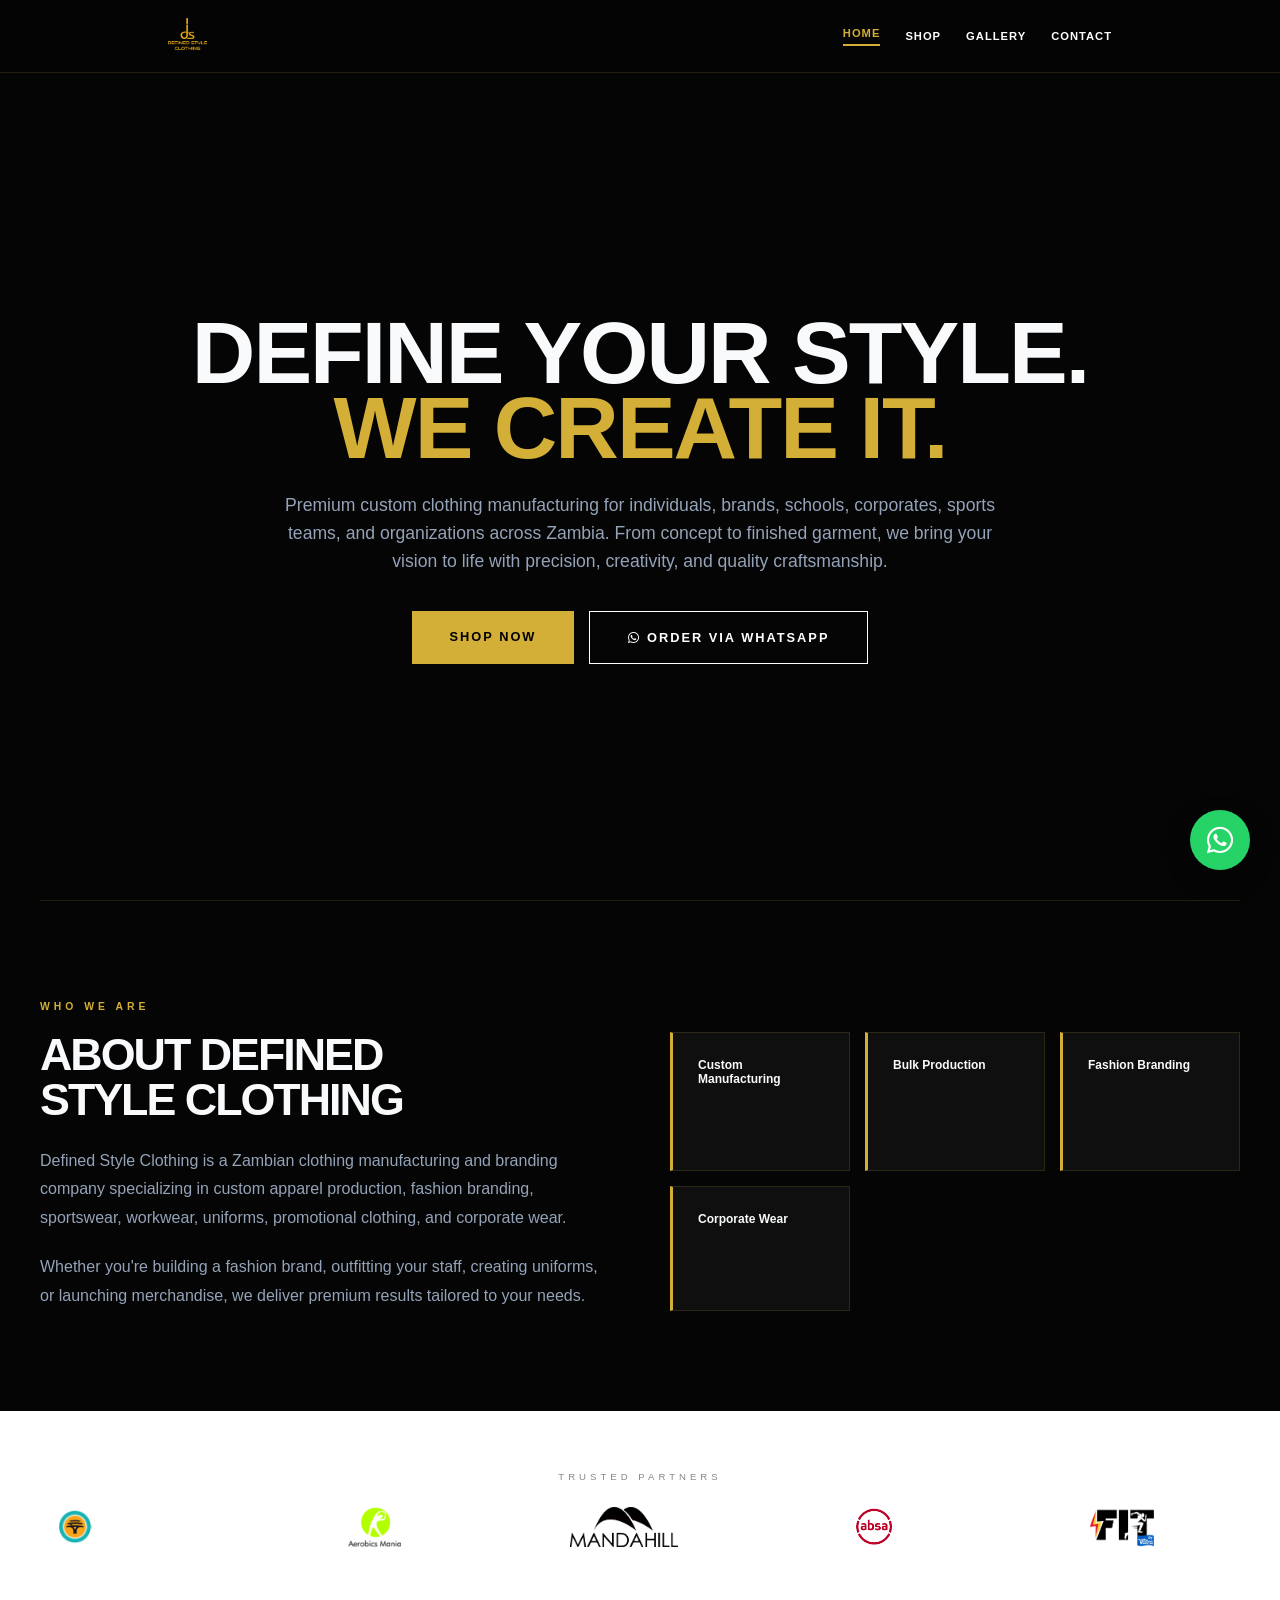
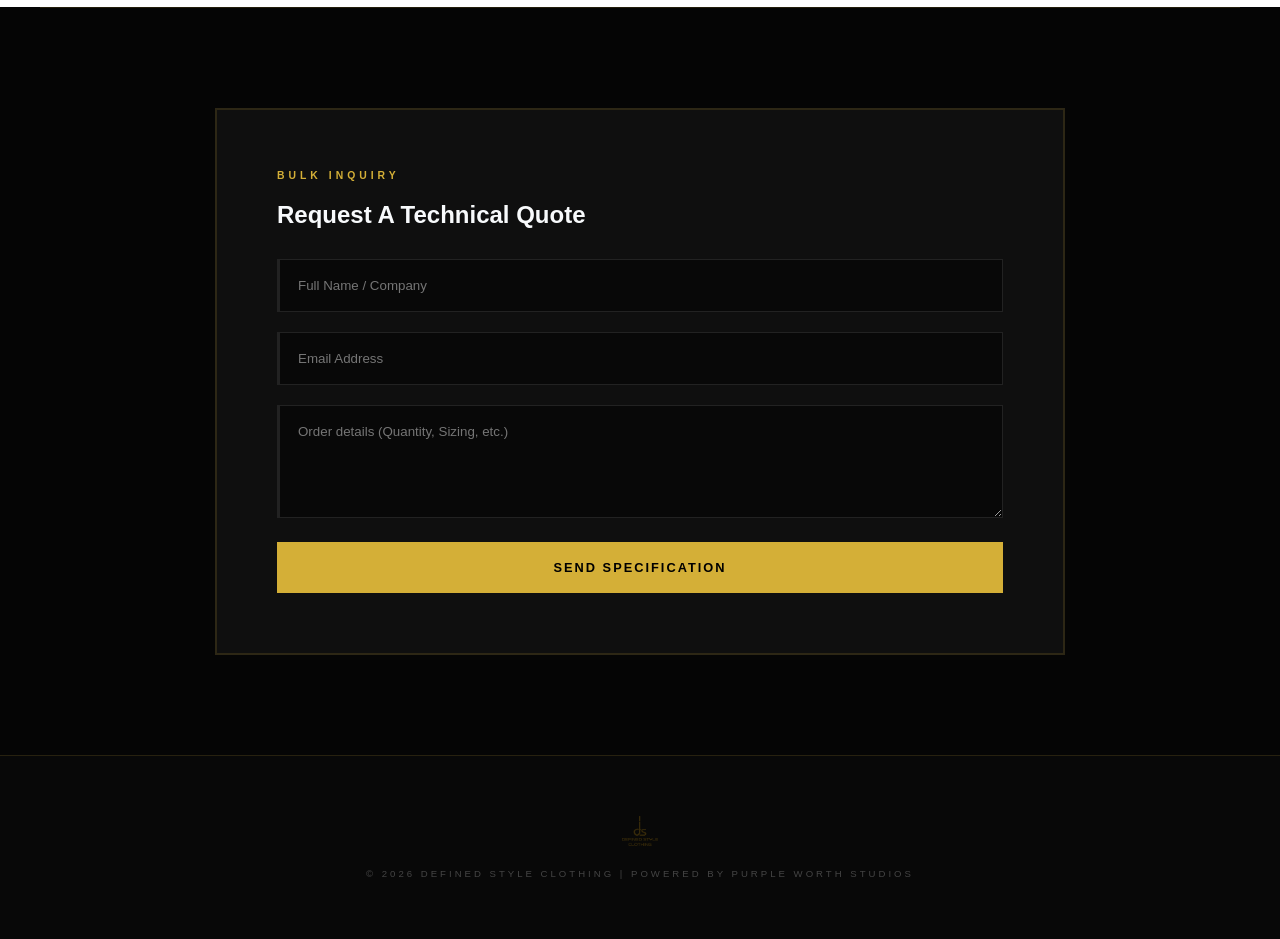
<file: index.html>
<!DOCTYPE html>
<html lang="en">
<head>
    <meta charset="UTF-8">
    <meta name="viewport" content="width=device-width, initial-scale=1.0, maximum-scale=1.0, user-scalable=no">
    <title>Defined Style Clothing | Industrial Manufacturing & Branding</title>
    
    <link rel="stylesheet" href="style.css">
    <link rel="stylesheet" href="https://cdnjs.cloudflare.com/ajax/libs/font-awesome/6.0.0/css/all.min.css">
    <script src="main.js" defer></script>
</head>
<body>

    <header class="hero">
        <div class="industrial-bg"></div>
        <div class="container">
            <h1>DEFINE YOUR STYLE.<br><span style="color:var(--gold)">WE CREATE IT.</span></h1>
            <p>Premium custom clothing manufacturing for individuals, brands, schools, corporates, sports teams, and organizations across Zambia. From concept to finished garment, we bring your vision to life with precision, creativity, and quality craftsmanship.</p>
            <div style="display: flex; gap: 15px; justify-content: center; flex-wrap: wrap;">
                <a href="shop.html" class="btn btn-gold">Shop Now</a>
                <a href="https://wa.me/260974373245" class="btn btn-outline"><i class="fab fa-whatsapp"></i> Order via WhatsApp</a>
            </div>
        </div>
    </header>

    <section id="about" class="section container">
        <span class="gold-tag">Who We Are</span>
        <div style="display: grid; grid-template-columns: repeat(auto-fit, minmax(320px, 1fr)); gap: 60px;">
            <div>
                <h2 style="font-size: 2.8rem; line-height: 1; margin-bottom: 25px; letter-spacing: -2px;">ABOUT DEFINED <br>STYLE CLOTHING</h2>
                <p style="color:#94a3b8; line-height: 1.8; margin-bottom: 20px;">Defined Style Clothing is a Zambian clothing manufacturing and branding company specializing in custom apparel production, fashion branding, sportswear, workwear, uniforms, promotional clothing, and corporate wear.</p>
                <p style="color:#94a3b8; line-height: 1.8;">Whether you're building a fashion brand, outfitting your staff, creating uniforms, or launching merchandise, we deliver premium results tailored to your needs.</p>
            </div>
            <div style="display: grid; grid-template-columns: repeat(auto-fit, minmax(180px, 1fr)); gap: 15px;">
                <div class="card" style="padding: 25px; font-size: 0.75rem; font-weight: 800; border-left: 3px solid var(--gold);">Custom Manufacturing</div>
                <div class="card" style="padding: 25px; font-size: 0.75rem; font-weight: 800; border-left: 3px solid var(--gold);">Bulk Production</div>
                <div class="card" style="padding: 25px; font-size: 0.75rem; font-weight: 800; border-left: 3px solid var(--gold);">Fashion Branding</div>
                <div class="card" style="padding: 25px; font-size: 0.75rem; font-weight: 800; border-left: 3px solid var(--gold);">Corporate Wear</div>
            </div>
        </div>
    </section>

    <div class="client-strip">
        <span style="color: #888; text-align: center; display: block; font-size: 0.6rem; letter-spacing: 4px; text-transform: uppercase; margin-bottom: 25px;">Trusted Partners</span>
        <div class="scroll-track">
            <img src="assets/logo-fnb.png" alt="FNB"><img src="assets/logo-aerobics.png" alt="Aerobics"><img src="assets/logo-mandahill.png" alt="Hill"><img src="assets/logo-absa.png" alt="Absa"><img src="assets/logo-fitbyvatra.png" alt="Vatra"><img src="assets/logo-zanaco.png" alt="Zanaco"><img src="assets/logo-orange.png" alt="Orange"><img src="assets/logo-mfinance.png" alt="Mfin">
            <img src="assets/logo-fnb.png" alt="FNB"><img src="assets/logo-aerobics.png" alt="Aerobics"><img src="assets/logo-mandahill.png" alt="Hill"><img src="assets/logo-absa.png" alt="Absa"><img src="assets/logo-fitbyvatra.png" alt="Vatra"><img src="assets/logo-zanaco.png" alt="Zanaco"><img src="assets/logo-orange.png" alt="Orange"><img src="assets/logo-mfinance.png" alt="Mfin">
        </div>
    </div>

    <section id="contact-form" class="section container">
        <div class="form-card">
            <span class="gold-tag">Bulk Inquiry</span>
            <h2 style="margin-bottom:30px;">Request A Technical Quote</h2>
            <form action="https://formspree.io/f/YOUR_ID" method="POST">
                <input type="text" name="name" placeholder="Full Name / Company" required>
                <input type="email" name="email" placeholder="Email Address" required>
                <textarea name="message" rows="5" placeholder="Order details (Quantity, Sizing, etc.)" required></textarea>
                <button type="submit" class="btn btn-gold" style="width:100%">Send Specification</button>
            </form>
        </div>
    </section>

</body>
</html>
</file>
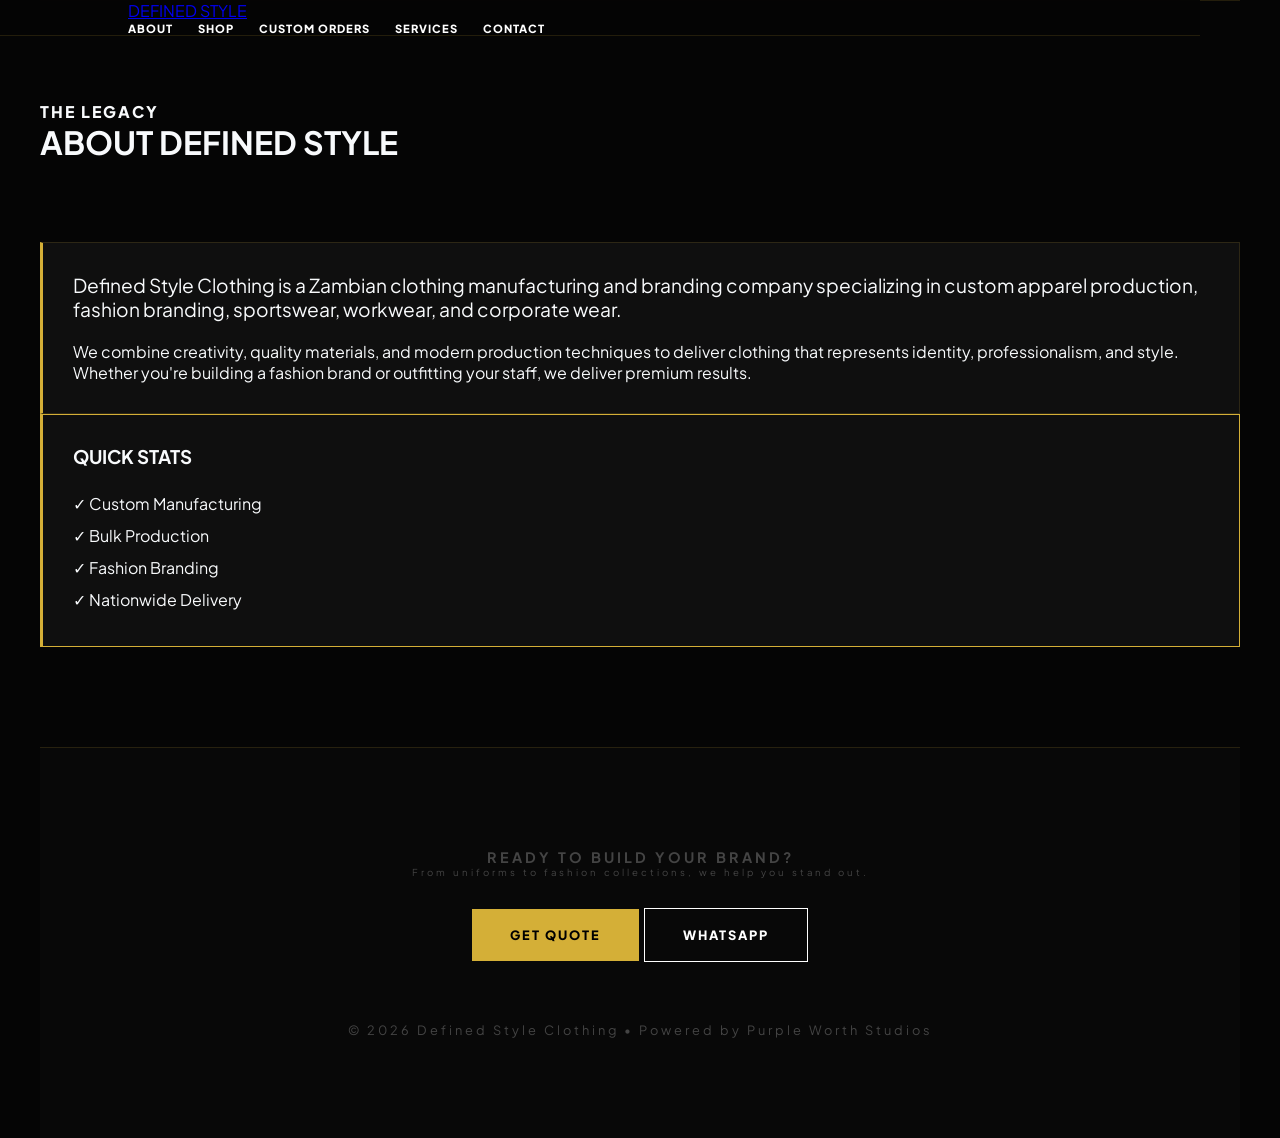
<file: about.html>
<!DOCTYPE html>
<html lang="en">
<head>
    <meta charset="UTF-8">
    <meta name="viewport" content="width=device-width, initial-scale=1.0">
    <title>About Us | Defined Style Clothing</title>
    <link rel="stylesheet" href="style.css">
    <link href="https://fonts.googleapis.com/css2?family=Plus+Jakarta+Sans:wght@400;800&display=swap" rel="stylesheet">
</head>
<body>
    <div id="nav-sync"></div>

    <main class="section container">
        <header style="margin-bottom: 80px;">
            <span class="gold-text" style="font-weight: 800; letter-spacing: 2px;">THE LEGACY</span>
            <h1>ABOUT DEFINED <span class="gold-text">STYLE</span></h1>
        </header>

        <div class="grid-3" style="align-items: start;">
            <div class="card" style="grid-column: span 2;">
                <p style="font-size: 1.2rem; margin-bottom: 20px;">Defined Style Clothing is a Zambian clothing manufacturing and branding company specializing in custom apparel production, fashion branding, sportswear, workwear, and corporate wear.</p>
                <p>We combine creativity, quality materials, and modern production techniques to deliver clothing that represents identity, professionalism, and style. Whether you're building a fashion brand or outfitting your staff, we deliver premium results.</p>
            </div>
            <div class="card" style="border-color: var(--gold);">
                <h3 class="gold-text">QUICK STATS</h3>
                <ul style="list-style: none; margin-top: 20px; line-height: 2;">
                    <li>✓ Custom Manufacturing</li>
                    <li>✓ Bulk Production</li>
                    <li>✓ Fashion Branding</li>
                    <li>✓ Nationwide Delivery</li>
                </ul>
            </div>
        </div>
    </main>

    <div id="footer-sync"></div>
    <script src="layout.js"></script>
</body>
</html>
</file>
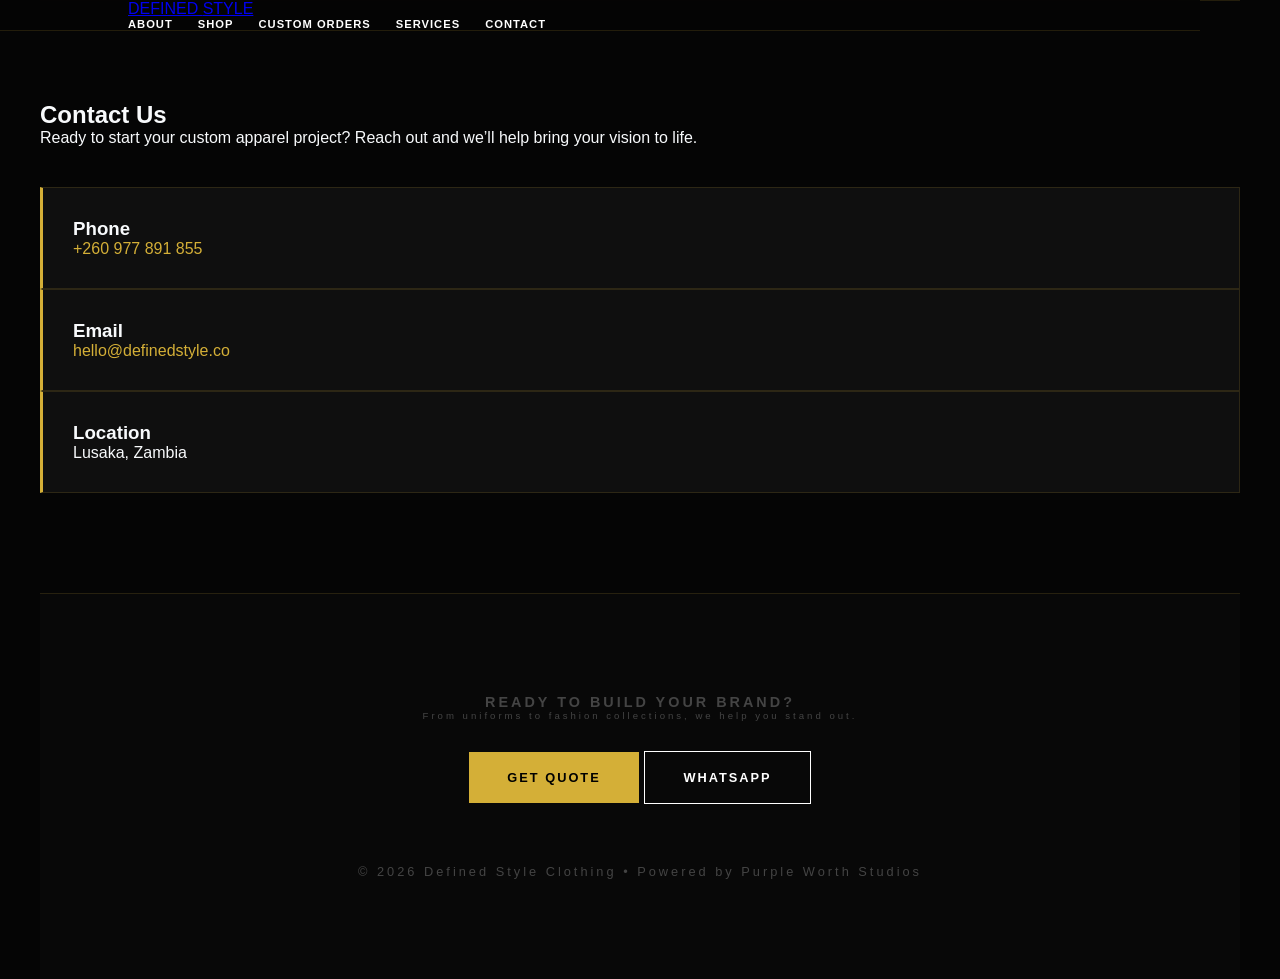
<file: contact.html>
<!DOCTYPE html>
<html lang="en">
<head>
    <meta charset="UTF-8">
    <meta name="viewport" content="width=device-width, initial-scale=1.0">
    <title>Contact | Defined Style Clothing</title>
    <link rel="stylesheet" href="style.css">
</head>
<body>
    <div id="nav-sync"></div>

    <main class="section container">
        <h2>Contact Us</h2>
        <p>Ready to start your custom apparel project? Reach out and we’ll help bring your vision to life.</p>
        <div class="card-list" style="margin-top: 40px;">
            <div class="card"><h3>Phone</h3><p><a href="https://wa.me/260977891855" style="color: var(--gold); text-decoration: none;">+260 977 891 855</a></p></div>
            <div class="card"><h3>Email</h3><p><a href="mailto:hello@definedstyle.co" style="color: var(--gold); text-decoration: none;">hello@definedstyle.co</a></p></div>
            <div class="card"><h3>Location</h3><p>Lusaka, Zambia</p></div>
        </div>
    </main>

    <div id="footer-sync"></div>
    <script src="layout.js"></script>
</body>
</html>
</file>
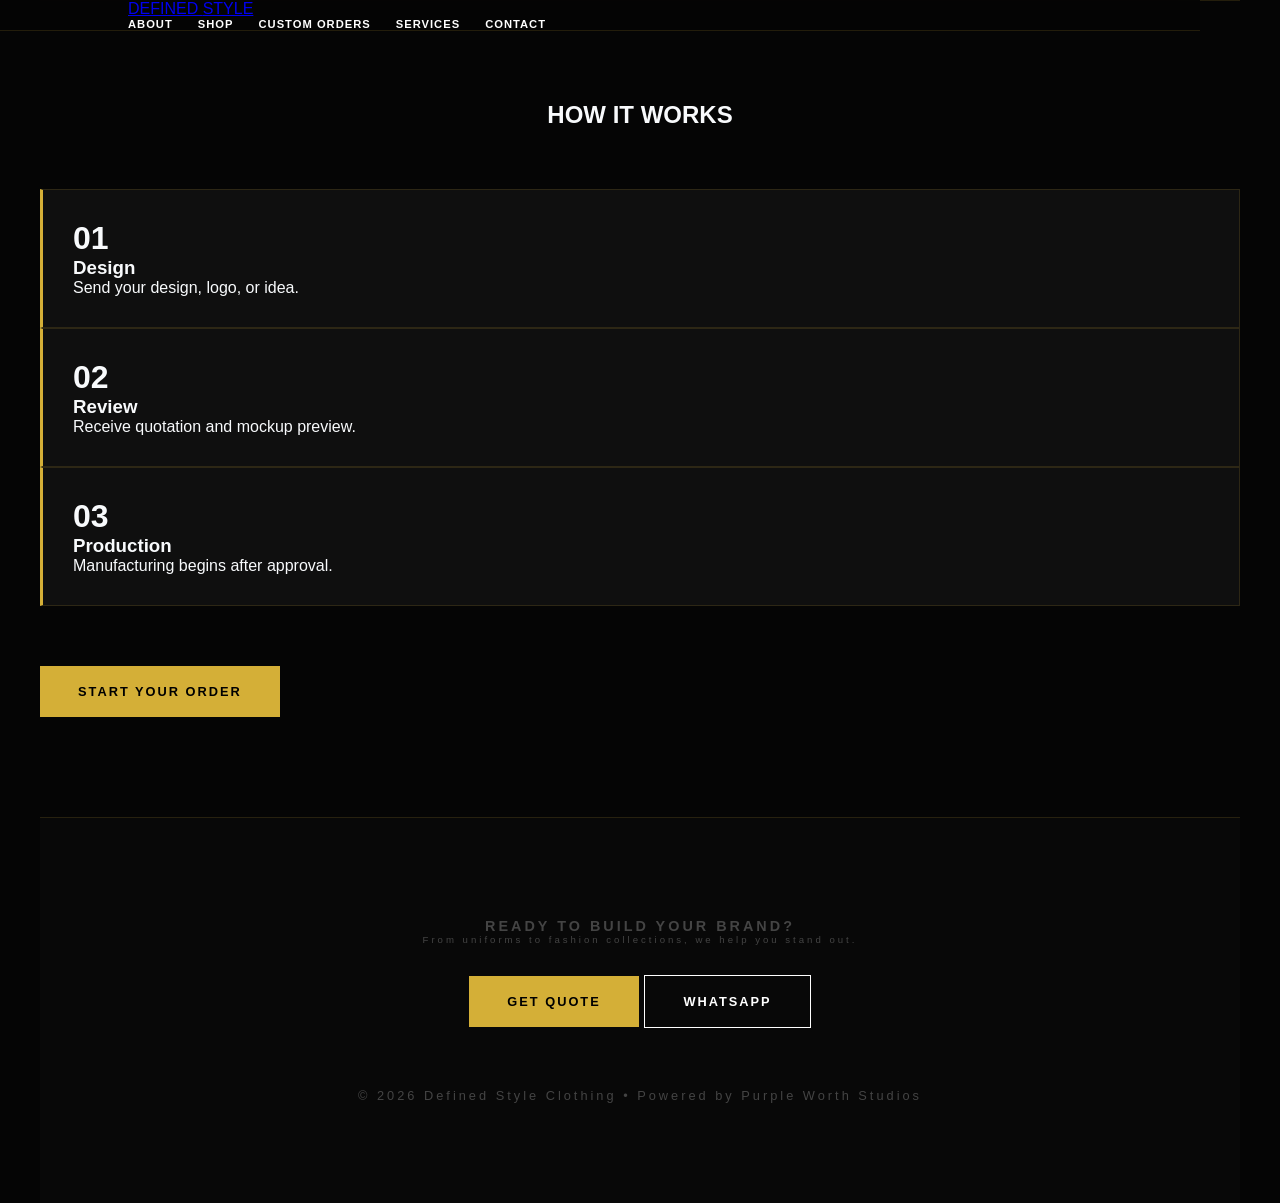
<file: custom.html>
<!DOCTYPE html>
<html lang="en">
<head>
    <meta charset="UTF-8">
    <meta name="viewport" content="width=device-width, initial-scale=1.0">
    <title>Custom Orders | Defined Style Clothing</title>
    <link rel="stylesheet" href="style.css">
</head>
<body>
    <div id="nav-sync"></div>

    <main class="section container">
        <h2 style="text-align: center;">HOW IT WORKS</h2>
        <div class="grid-3" style="margin-top: 60px;">
            <div class="card flex-center">
                <h1 class="gold-text">01</h1>
                <h3>Design</h3>
                <p>Send your design, logo, or idea.</p>
            </div>
            <div class="card flex-center">
                <h1 class="gold-text">02</h1>
                <h3>Review</h3>
                <p>Receive quotation and mockup preview.</p>
            </div>
            <div class="card flex-center">
                <h1 class="gold-text">03</h1>
                <h3>Production</h3>
                <p>Manufacturing begins after approval.</p>
            </div>
        </div>
        <div class="flex-center" style="margin-top: 60px;">
            <a href="https://wa.me/260977891855?text=Hello%20Defined%20Style%20Clothing,%20I%20want%20to%20place%20an%20order." class="btn btn-gold">START YOUR ORDER</a>
        </div>
    </main>

    <div id="footer-sync"></div>
    <script src="layout.js"></script>
</body>
</html>
</file>
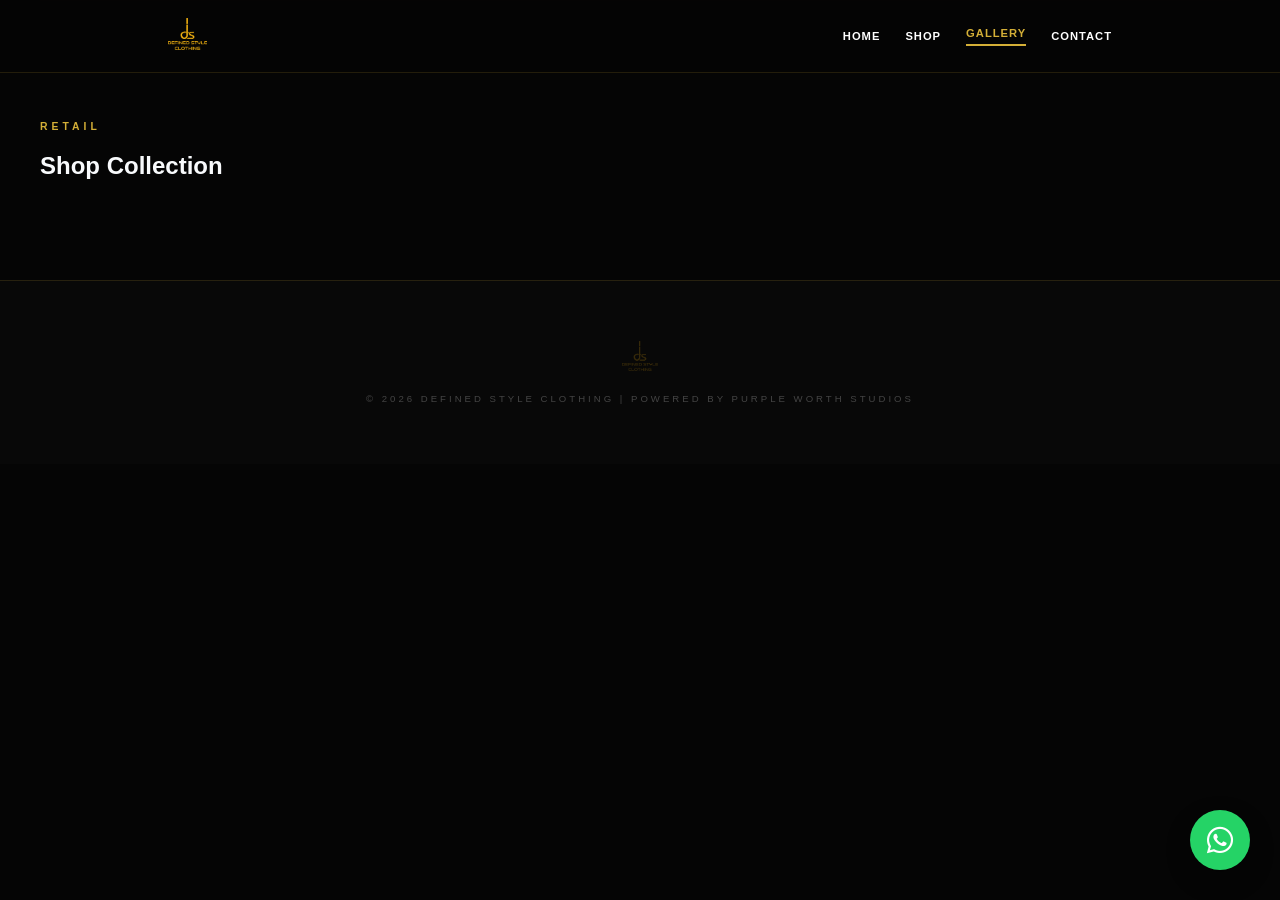
<file: gallery.html>
<!DOCTYPE html>
<html lang="en">
<head>
    <meta charset="UTF-8">
    <meta name="viewport" content="width=device-width, initial-scale=1.0">
    <title>Shop | Defined Style Clothing</title>
    
    <link rel="stylesheet" href="style.css">
    <link rel="stylesheet" href="https://cdnjs.cloudflare.com/ajax/libs/font-awesome/6.0.0/css/all.min.css">
    
    <script src="main.js" defer></script>
</head>
<body>
    <main class="section container" style="padding-top: 120px;">
        <span class="gold-tag">Retail</span>
        <h2>Shop Collection</h2>
        </main>
</body>
</html>
</file>
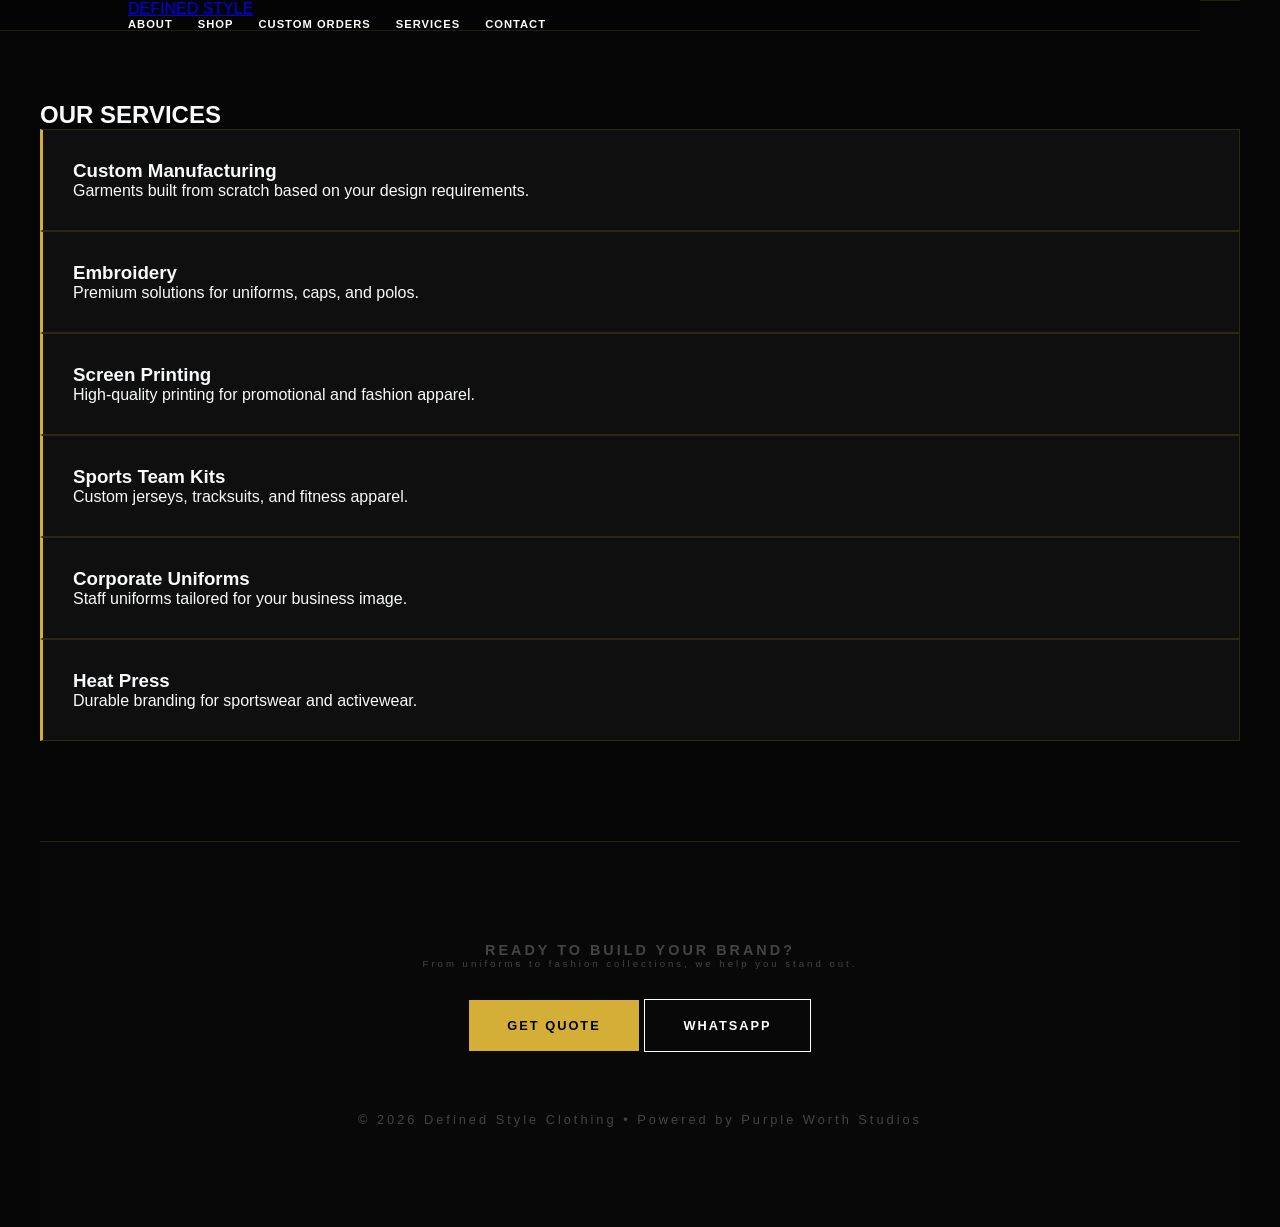
<file: services.html>
<!DOCTYPE html>
<html lang="en">
<head>
    <meta charset="UTF-8">
    <meta name="viewport" content="width=device-width, initial-scale=1.0">
    <title>Our Services | Defined Style Clothing</title>
    <link rel="stylesheet" href="style.css">
</head>
<body>
    <div id="nav-sync"></div>

    <main class="section container">
        <h2 class="gold-text">OUR SERVICES</h2>
        <div class="grid-3">
            <div class="card">
                <h3>Custom Manufacturing</h3>
                <p>Garments built from scratch based on your design requirements.</p>
            </div>
            <div class="card">
                <h3>Embroidery</h3>
                <p>Premium solutions for uniforms, caps, and polos.</p>
            </div>
            <div class="card">
                <h3>Screen Printing</h3>
                <p>High-quality printing for promotional and fashion apparel.</p>
            </div>
            <div class="card">
                <h3>Sports Team Kits</h3>
                <p>Custom jerseys, tracksuits, and fitness apparel.</p>
            </div>
            <div class="card">
                <h3>Corporate Uniforms</h3>
                <p>Staff uniforms tailored for your business image.</p>
            </div>
            <div class="card">
                <h3>Heat Press</h3>
                <p>Durable branding for sportswear and activewear.</p>
            </div>
        </div>
    </main>

    <div id="footer-sync"></div>
    <script src="layout.js"></script>
</body>
</html>
</file>
<file: style.css>
:root { 
    --dark: #050505; --surface: #0f0f0f; --gold: #D4AF37; --text: #F8FAFC; 
    --border: rgba(212, 175, 55, 0.15); --side-pad: 10%; 
}

* { margin: 0; padding: 0; box-sizing: border-box; scroll-behavior: smooth; }
body { background-color: var(--dark); color: var(--text); font-family: 'Plus Jakarta Sans', sans-serif; overflow-x: hidden; width: 100%; -webkit-font-smoothing: antialiased; }
.container { width: 100%; max-width: 1200px; margin: 0 auto; padding: 0 var(--side-pad); }

/* --- NAVIGATION --- */
nav { position: fixed; top: 0; left: 0; width: 100%; z-index: 1000; padding: 18px 0; background: rgba(5, 5, 5, 0.95); backdrop-filter: blur(15px); border-bottom: 1px solid var(--border); }
.nav-content { display: flex; justify-content: space-between; align-items: center; }
.nav-logo img { height: 32px; }
.nav-links { display: flex; gap: 25px; align-items: center; }
.nav-links a { color: white; text-decoration: none; font-size: 0.7rem; font-weight: 800; letter-spacing: 1px; text-transform: uppercase; transition: 0.3s; }
.nav-links a:hover, .nav-links a.active { color: var(--gold); }

/* --- HERO --- */
.hero { height: 100vh; display: flex; justify-content: center; align-items: center; text-align: center; position: relative; padding-top: 80px; }
.industrial-bg { position: absolute; top: 0; left: 0; width: 100%; height: 100%; background: linear-gradient(rgba(5, 5, 5, 0.75), rgba(5, 5, 5, 0.9)), url('https://images.unsplash.com/photo-1673786586360-19e8f8acb53f?q=80&w=870&auto=format&fit=crop'); background-size: cover; background-position: center; z-index: -2; }
.hero h1 { font-size: clamp(2.2rem, 10vw, 5.5rem); font-weight: 900; line-height: 0.85; text-transform: uppercase; margin-bottom: 25px; letter-spacing: -2px; }
.hero p { max-width: 750px; margin: 0 auto 35px; color: #94a3b8; font-size: clamp(0.9rem, 2vw, 1.1rem); line-height: 1.6; }

/* --- BUTTONS --- */
.btn { padding: 18px 38px; font-weight: 800; text-transform: uppercase; letter-spacing: 2px; text-decoration: none; transition: 0.3s; font-size: 0.8rem; border: none; cursor: pointer; display: inline-block; text-align: center; border-radius: 0; }
.btn-gold { background: var(--gold); color: black; }
.btn-outline { border: 1px solid white; color: white; background: transparent; }
.btn:hover { transform: translateY(-5px); background: white; color: black; border-color: white; }

/* --- SECTIONS --- */
.section { padding: 100px 0; border-top: 1px solid var(--border); }
.gold-tag { color: var(--gold); font-weight: 800; letter-spacing: 4px; text-transform: uppercase; font-size: 0.65rem; display: block; margin-bottom: 20px; }

/* --- GRID & CARDS --- */
.grid { display: grid; grid-template-columns: repeat(auto-fit, minmax(280px, 1fr)); gap: 30px; }
.card { background: var(--surface); border: 1px solid var(--border); transition: 0.3s; padding: 30px; border-left: 3px solid var(--gold); }

/* --- PARTNER MARQUEE --- */
.client-strip { padding: 60px 0; background: #FFF; overflow: hidden; width: 100vw; position: relative; left: 50%; right: 50%; margin-left: -50vw; margin-right: -50vw; }
.scroll-track { display: flex; width: calc(250px * 16); animation: scroll 30s linear infinite; align-items: center; }
.scroll-track img { height: 40px; width: 200px; object-fit: contain; margin: 0 40px; }
@keyframes scroll { 0% { transform: translateX(0); } 100% { transform: translateX(calc(-250px * 8)); } }

/* --- FORM --- */
.form-card { background: var(--surface); padding: clamp(30px, 6vw, 60px); border: 2px solid var(--border); max-width: 850px; margin: 0 auto; }
input, textarea { width: 100%; background: #080808; border: 1px solid #222; border-left: 3px solid #222; padding: 18px; color: white; margin-bottom: 20px; font-family: inherit; outline: none; border-radius: 0; }

footer { padding: 60px 0; background: #080808; text-align: center; font-size: 0.6rem; color: #444; letter-spacing: 3px; border-top: 1px solid var(--border); }
.whatsapp-float { position: fixed; bottom: 30px; right: 30px; background: #25d366; color: white; width: 60px; height: 60px; border-radius: 50%; display: flex; justify-content: center; align-items: center; font-size: 28px; z-index: 1000; text-decoration: none; }

@media (max-width: 768px) { .nav-links { display: none; } .hero h1 { letter-spacing: -1px; } }
/* Add these to your existing style.css */

/* Navigation Active State */
.nav-links a.active {
    color: var(--gold) !important;
    border-bottom: 2px solid var(--gold);
    padding-bottom: 5px;
}

/* WhatsApp Floating Button */
.whatsapp-float {
    position: fixed;
    bottom: 30px;
    right: 30px;
    background: #25d366;
    color: white;
    width: 60px;
    height: 60px;
    border-radius: 50%;
    display: flex;
    justify-content: center;
    align-items: center;
    font-size: 30px;
    z-index: 2000;
    box-shadow: 0 10px 25px rgba(0,0,0,0.3);
    transition: 0.3s;
    text-decoration: none;
}

.whatsapp-float:hover {
    transform: scale(1.1) translateY(-5px);
    background: #20ba5a;
}

/* Responsive Nav Fix */
@media (max-width: 768px) {
    .nav-links { gap: 15px; }
    .nav-links a { font-size: 0.6rem; }
}
</file>
